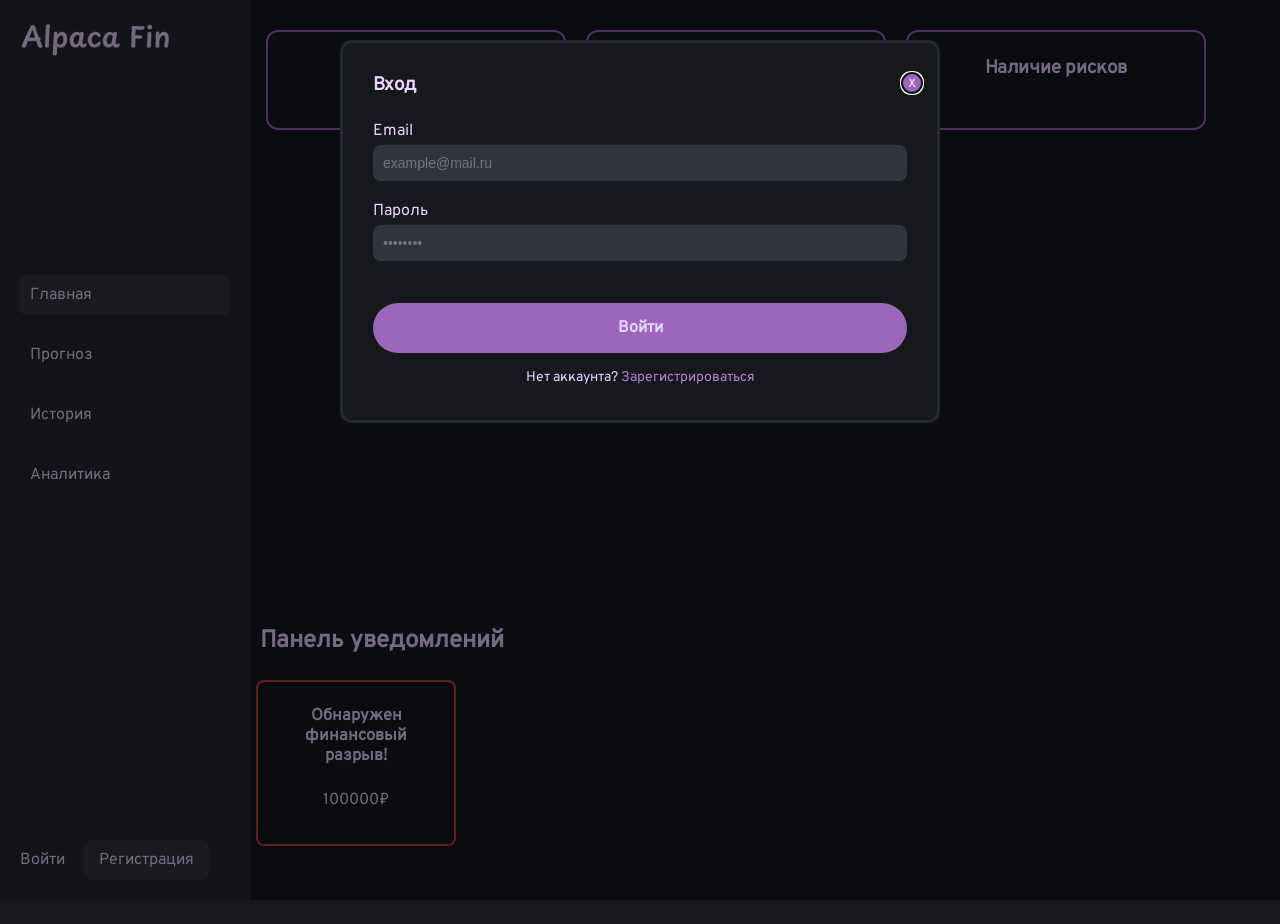
<file: frontend/index.html>
<!DOCTYPE html>
<html lang="ru">
<head>
    <meta charset="UTF-8">
    <meta name="viewport" content="width=device-width, initial-scale=1.0">
    <title>Сервис финансового прогнозирования для малого бизнеса</title>
    <link rel="stylesheet" href="css/style.css">
</head>
<body>
    <aside>
        <img src="./assets/images/logo.png">
        <ul style="margin-bottom: 100px;">
            <li style="background-color: var(--lightgray)";><a href="index.html">Главная</a></li>
            <li><a href="forecast.html">Прогноз</a></li>
            <li><a href="history.html">История</a></li>
            <li><a href="analytics.html">Аналитика</a></li>
        </ul>
        <div>
            <a href="#" id="openLogin">Войти</a>
            <a href="#" id="openRegister">Регистрация</a>
        </div>
    </aside>

    <section class="article">
        <div class="article-card">
            <div class="article-card-item">
                <h3>Текущий остаток</h3>
                <p></p>
            </div>
            <div class="article-card-item">
                <h3>Прогноз на 30 дней</h3>
                <p></p>
            </div>
            <div class="article-card-item">
                <h3>Наличие рисков</h3>
                <p></p>
            </div>
        </div>
    </section>

    <section class="article">
    <div style="position: relative; height: 400px; width: 100%;">
        <canvas id="dataChart"></canvas>
    </div>
    </section>

    <section class="article">
        <h2 class="title">Панель уведомлений</h2>
        <div class="article-notif">
            <div class="article-notif-item">
                <h3>Обнаружен финансовый разрыв!</h3>
                <div class="article-notif-item-list">
                    <p style="font-size: 16px; margin-bottom: 10px;">100000₽</p>
                </div>
            </div>
        </div>
        
    </section>

    <dialog id="LoginModal">
        <button class="article-close" id="closeLogin">x</button>
        <h3>Вход</h3>
        <div class="dialog-form">
            <div class="dialog-form-field">
                <p>Email</p>
                <input id="loginEmail" class="dialog-input-text" type="email" placeholder="example@mail.ru">
            </div>
            <div class="dialog-form-field">
                <p>Пароль</p>
                <input id="loginPassword" class="dialog-input-text" type="password" placeholder="••••••••">
            </div>
        </div>
        <button class="dialog-button" id="LoginBtn">Войти</button>
        <p style="text-align: center; margin-top: 16px; font-size: 14px;">
            Нет аккаунта?
            <a href="#" id="toRegister" style="color: var(--primary-hover); text-decoration: none;">Зарегистрироваться</a>
        </p>
    </dialog>
    <dialog id="RegisterModal">
        <button class="article-close" id="closeRegister">x</button>
        <h3>Регистрация</h3>
        <div class="dialog-form">
            <div class="dialog-form-field">
                <p>Email</p>
                <input id="registerEmail" class="dialog-input-text" type="email" placeholder="example@mail.ru">
            </div>
            <div class="dialog-form-field">
                <p>Пароль</p>
                <input id="registerPassword" class="dialog-input-text" type="password" placeholder="••••••••">
            </div>
            <div class="dialog-form-field">
                <p>Повторите пароль</p>
                <input id="registerPasswordRepeat" class="dialog-input-text" type="password" placeholder="••••••••">
            </div>
            <div class="dialog-form-field">
                <p>ИНН</p>
                <input id="registerINN" class="dialog-input-text" type="text" inputmode="numeric" maxlength="12" placeholder="1234567890">
            </div>
        </div>
        <button class="dialog-button" id="RegisterBtn">Зарегистрироваться</button>
        <p style="text-align: center; margin-top: 16px; font-size: 14px;">
            Уже есть аккаунт?
            <a href="#" id="toLogin" style="color: var(--primary-hover); text-decoration: none;">Войти</a>
        </p>
    </dialog>

    <script src="js/jquery-4.0.0.min.js"></script>
    <script src="js/chart.umd.js"></script>
    <script src="js/main.js"></script>
    <script src="js/app.js"></script>
</body>
</html>
</file>
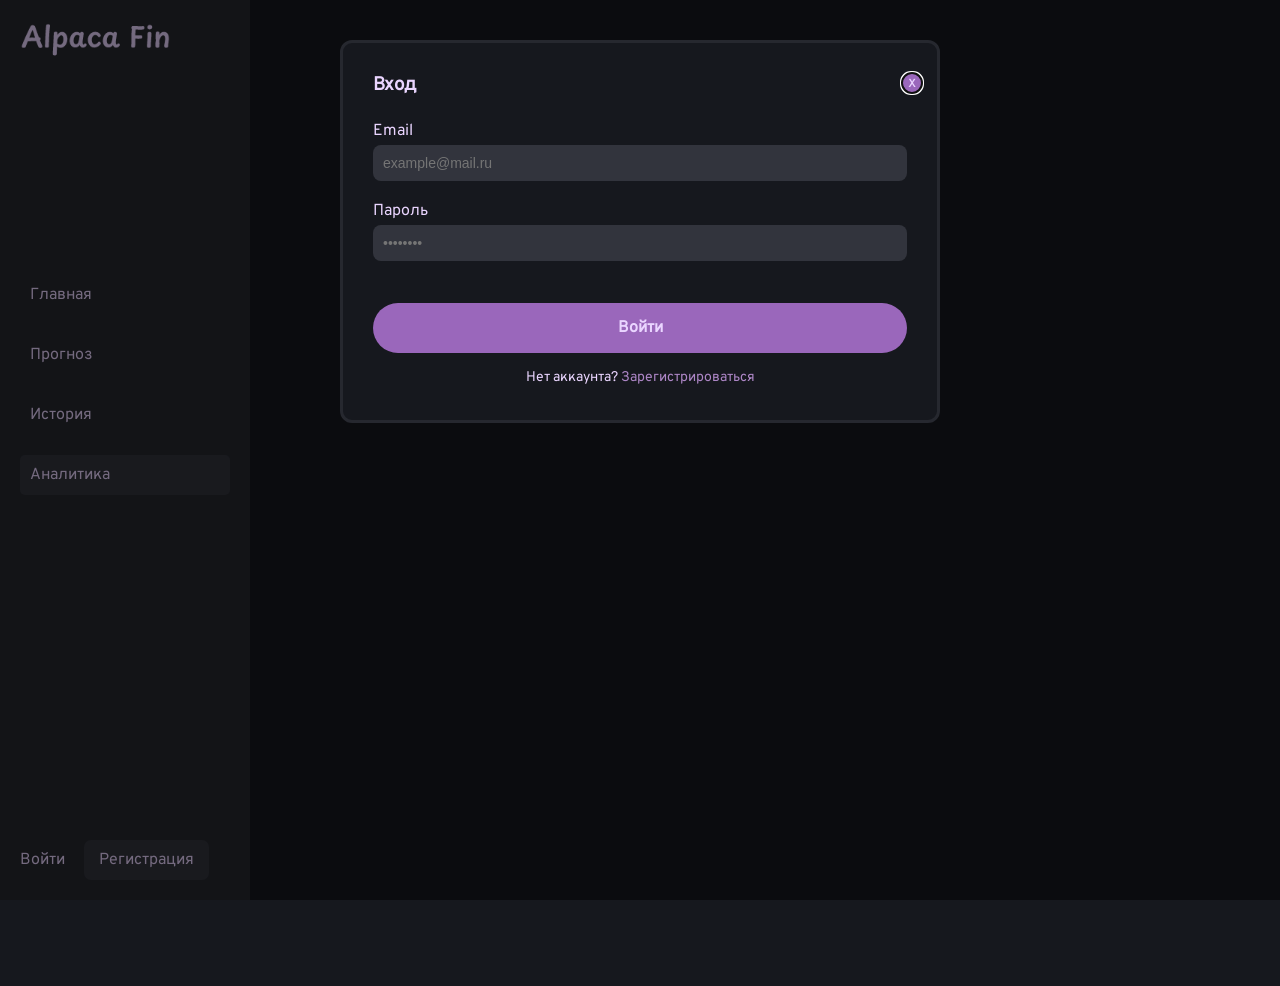
<file: frontend/analytics.html>
<!DOCTYPE html>
<html lang="ru">
<head>
    <meta charset="UTF-8">
    <meta name="viewport" content="width=device-width, initial-scale=1.0">
    <title>Сервис финансового прогнозирования для малого бизнеса</title>
    <link rel="stylesheet" href="css/style.css">
</head>
<body>
    <aside>
        <img src="./assets/images/logo.png">
        <ul style="margin-bottom: 100px;">
            <li><a href="index.html">Главная</a></li>
            <li><a href="forecast.html">Прогноз</a></li>
            <li><a href="history.html">История</a></li>
            <li style="background-color: var(--lightgray)";>
            <a href="analytics.html">Аналитика</a></li>
        </ul>
        <div>
            <a href="#" id="openLogin">Войти</a>
            <a href="#" id="openRegister">Регистрация</a>
        </div>
    </aside>

    <section class="article">
    <div style="position: relative; height: 400px; width: 100%;">
        <canvas id="pieChart" ></canvas>
    </div>
    <table class="chart-table">
            <tbody>
            </tbody>
        </table>
    </section>

    <section class="article">
        <div style="position: relative; height: 400px; width: 100%;">
            <canvas id="barChart"></canvas>
        </div>
    </section>

    <dialog id="LoginModal">
    <button class="article-close" id="closeLogin">x</button>
    <h3>Вход</h3>
    <div class="dialog-form">
        <div class="dialog-form-field">
            <p>Email</p>
            <input id="loginEmail" class="dialog-input-text" type="email" placeholder="example@mail.ru">
        </div>
        <div class="dialog-form-field">
            <p>Пароль</p>
            <input id="loginPassword" class="dialog-input-text" type="password" placeholder="••••••••">
        </div>
    </div>
    <button class="dialog-button" id="LoginBtn">Войти</button>
    <p style="text-align: center; margin-top: 16px; font-size: 14px;">
        Нет аккаунта?
        <a href="#" id="toRegister" style="color: var(--primary-hover); text-decoration: none;">Зарегистрироваться</a>
    </p>
</dialog>
<dialog id="RegisterModal">
    <button class="article-close" id="closeRegister">x</button>
    <h3>Регистрация</h3>
    <div class="dialog-form">
        <div class="dialog-form-field">
            <p>Email</p>
            <input id="registerEmail" class="dialog-input-text" type="email" placeholder="example@mail.ru">
        </div>
        <div class="dialog-form-field">
            <p>Пароль</p>
            <input id="registerPassword" class="dialog-input-text" type="password" placeholder="••••••••">
        </div>
        <div class="dialog-form-field">
            <p>Повторите пароль</p>
            <input id="registerPasswordRepeat" class="dialog-input-text" type="password" placeholder="••••••••">
        </div>
        <div class="dialog-form-field">
            <p>ИНН</p>
            <input id="registerINN" class="dialog-input-text" type="text" inputmode="numeric" maxlength="12" placeholder="1234567890">
        </div>
    </div>
    <button class="dialog-button" id="RegisterBtn">Зарегистрироваться</button>
    <p style="text-align: center; margin-top: 16px; font-size: 14px;">
        Уже есть аккаунт?
        <a href="#" id="toLogin" style="color: var(--primary-hover); text-decoration: none;">Войти</a>
    </p>
</dialog>
    
    <script src="js/jquery-4.0.0.min.js"></script>
    <script src="js/chart.umd.js"></script>
    <script src="js/main.js"></script>
    <script src="js/app.js"></script>
</body>
</html>
</file>
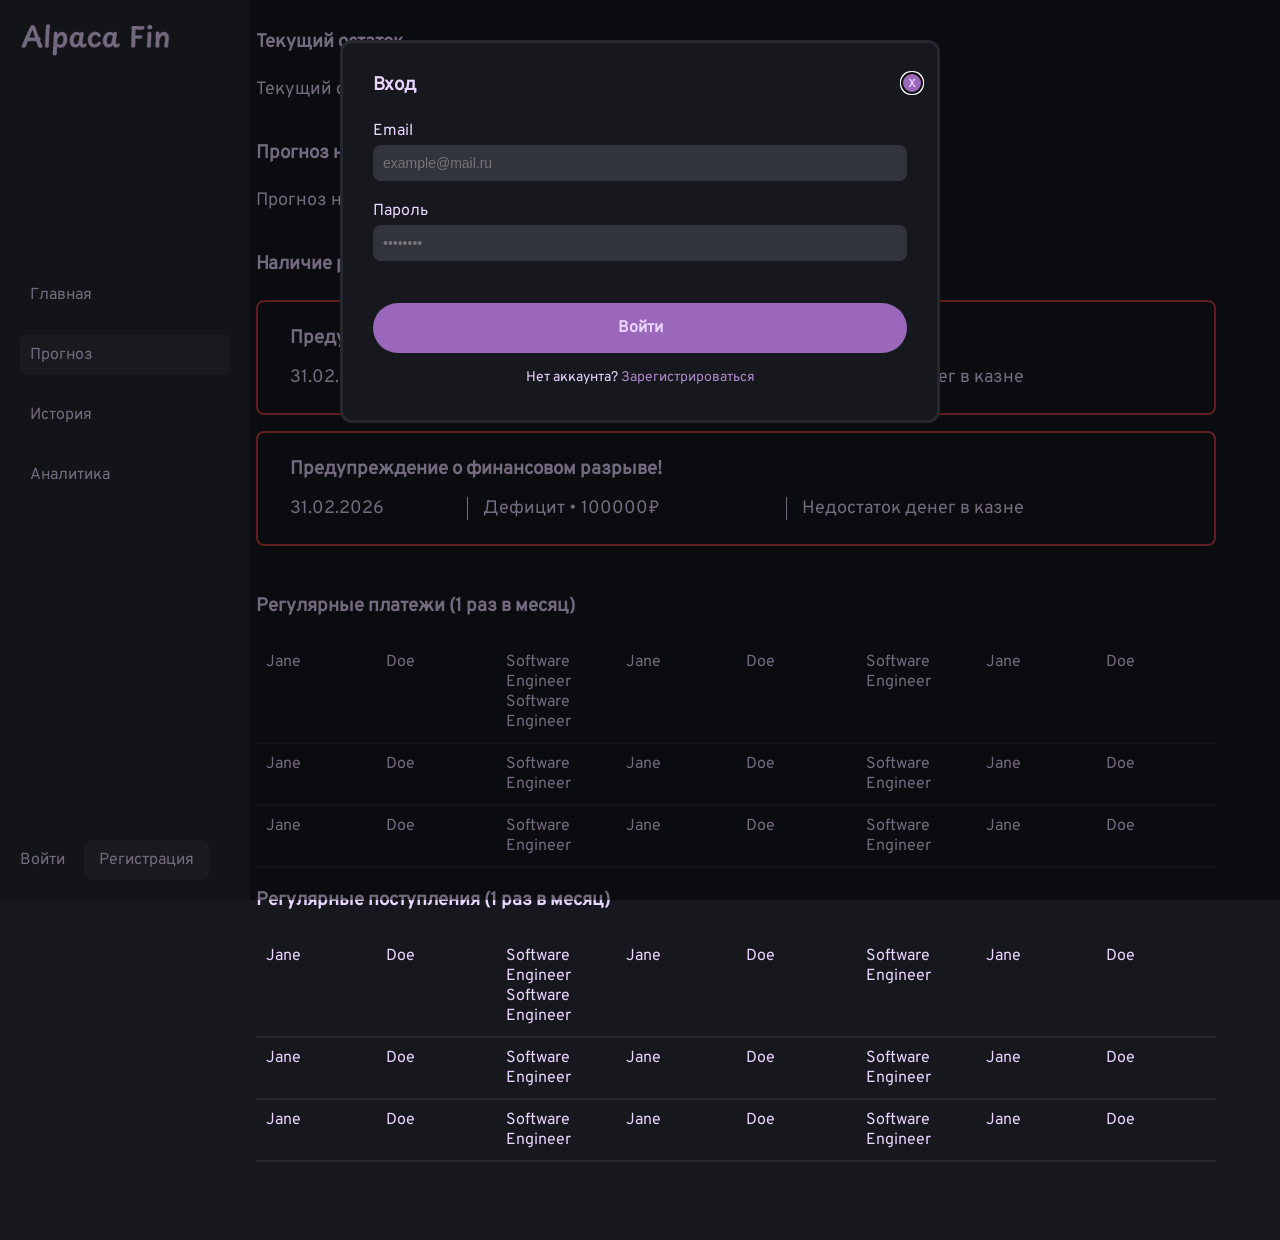
<file: frontend/forecast.html>
<!DOCTYPE html>
<html lang="ru">
<head>
    <meta charset="UTF-8">
    <meta name="viewport" content="width=device-width, initial-scale=1.0">
    <title>Сервис финансового прогнозирования для малого бизнеса</title>
    <link rel="stylesheet" href="css/style.css">
</head>
<body>
    <aside>
        <img src="./assets/images/logo.png">
        <ul style="margin-bottom: 100px;">
            <li><a href="index.html">Главная</a></li>
            <li style="background-color: var(--lightgray)";><a href="forecast.html">Прогноз</a></li>
            <li><a href="history.html">История</a></li>
            <li><a href="analytics.html">Аналитика</a></li>
        </ul>
        <div>
            <a href="#" id="openLogin">Войти</a>
            <a href="#" id="openRegister">Регистрация</a>
        </div>
    </aside>
    
    <section class="article">
        <div class="article-forecast">
            <h3>Текущий остаток</h3>
            <div class="article-forecast-item">
                <p>Текущий остаток средств</p>
            </div>
        </div>
        <div class="article-forecast">
            <h3>Прогноз на 30 дней</h3>
            <div class="article-forecast-item">
                <p>Прогноз на 30 дней</p>
            </div>
        </div>
        <div class="article-forecast">
            <h3>Наличие рисков</h3>
            <div class="article-line-item">
                <h3>Предупреждение о финансовом разрыве!</h3>
                <div class="article-line-item-list">
                    <p style="flex: 1;">31.02.2026</p>
                    <p style="flex: 2;">Дефицит • 100000₽</p>
                    <p style="flex: 3;">Недостаток денег в казне</p>
                </div>
            </div>
            <div class="article-line-item">
                <h3>Предупреждение о финансовом разрыве!</h3>
                <div class="article-line-item-list">
                    <p style="flex: 1;">31.02.2026</p>
                    <p style="flex: 2;">Дефицит • 100000₽</p>
                    <p style="flex: 3;">Недостаток денег в казне</p>
                </div>
            </div>
        </div>
    </section>

    <section class="article">
        <div class="article-list">
            <h3>Регулярные платежи (1 раз в месяц)</h3>
            <div class="article-list-item">
                <table class="article-regular">
                <tr>
                    <td>Jane</td>
                    <td>Doe</td>
                    <td>Software Engineer Software Engineer</td>
                    <td>Jane</td>
                    <td>Doe</td>
                    <td>Software Engineer</td>
                    <td>Jane</td>
                    <td>Doe</td>
                </tr>
                <tr>
                    <td>Jane</td>
                    <td>Doe</td>
                    <td>Software Engineer</td>
                    <td>Jane</td>
                    <td>Doe</td>
                    <td>Software Engineer</td>
                    <td>Jane</td>
                    <td>Doe</td>
                </tr>
                <tr>
                    <td>Jane</td>
                    <td>Doe</td>
                    <td>Software Engineer</td>
                    <td>Jane</td>
                    <td>Doe</td>
                    <td>Software Engineer</td>
                    <td>Jane</td>
                    <td>Doe</td>
                </tr>
        </table>
            </div>
        </div>
        <div class="article-list">
            <h3>Регулярные поступления (1 раз в месяц)</h3>
            <div class="article-list-item">
                <table class="article-regular">
                <tr>
                    <td>Jane</td>
                    <td>Doe</td>
                    <td>Software Engineer Software Engineer</td>
                    <td>Jane</td>
                    <td>Doe</td>
                    <td>Software Engineer</td>
                    <td>Jane</td>
                    <td>Doe</td>
                </tr>
                <tr>
                    <td>Jane</td>
                    <td>Doe</td>
                    <td>Software Engineer</td>
                    <td>Jane</td>
                    <td>Doe</td>
                    <td>Software Engineer</td>
                    <td>Jane</td>
                    <td>Doe</td>
                </tr>
                <tr>
                    <td>Jane</td>
                    <td>Doe</td>
                    <td>Software Engineer</td>
                    <td>Jane</td>
                    <td>Doe</td>
                    <td>Software Engineer</td>
                    <td>Jane</td>
                    <td>Doe</td>
                </tr>
        </table>
            </div>
        </div>
    </section>

    <dialog id="LoginModal">
    <button class="article-close" id="closeLogin">x</button>
    <h3>Вход</h3>
    <div class="dialog-form">
        <div class="dialog-form-field">
            <p>Email</p>
            <input id="loginEmail" class="dialog-input-text" type="email" placeholder="example@mail.ru">
        </div>
        <div class="dialog-form-field">
            <p>Пароль</p>
            <input id="loginPassword" class="dialog-input-text" type="password" placeholder="••••••••">
        </div>
    </div>
    <button class="dialog-button" id="LoginBtn">Войти</button>
    <p style="text-align: center; margin-top: 16px; font-size: 14px;">
        Нет аккаунта?
        <a href="#" id="toRegister" style="color: var(--primary-hover); text-decoration: none;">Зарегистрироваться</a>
    </p>
</dialog>
<dialog id="RegisterModal">
    <button class="article-close" id="closeRegister">x</button>
    <h3>Регистрация</h3>
    <div class="dialog-form">
        <div class="dialog-form-field">
            <p>Email</p>
            <input id="registerEmail" class="dialog-input-text" type="email" placeholder="example@mail.ru">
        </div>
        <div class="dialog-form-field">
            <p>Пароль</p>
            <input id="registerPassword" class="dialog-input-text" type="password" placeholder="••••••••">
        </div>
        <div class="dialog-form-field">
            <p>Повторите пароль</p>
            <input id="registerPasswordRepeat" class="dialog-input-text" type="password" placeholder="••••••••">
        </div>
        <div class="dialog-form-field">
            <p>ИНН</p>
            <input id="registerINN" class="dialog-input-text" type="text" inputmode="numeric" maxlength="12" placeholder="1234567890">
        </div>
    </div>
    <button class="dialog-button" id="RegisterBtn">Зарегистрироваться</button>
    <p style="text-align: center; margin-top: 16px; font-size: 14px;">
        Уже есть аккаунт?
        <a href="#" id="toLogin" style="color: var(--primary-hover); text-decoration: none;">Войти</a>
    </p>
</dialog>
    
    <script src="js/jquery-4.0.0.min.js"></script>
    <script src="js/chart.umd.js"></script>
    <script src="js/main.js"></script>
    <script src="js/app.js"></script>
</body>
</html>
</file>
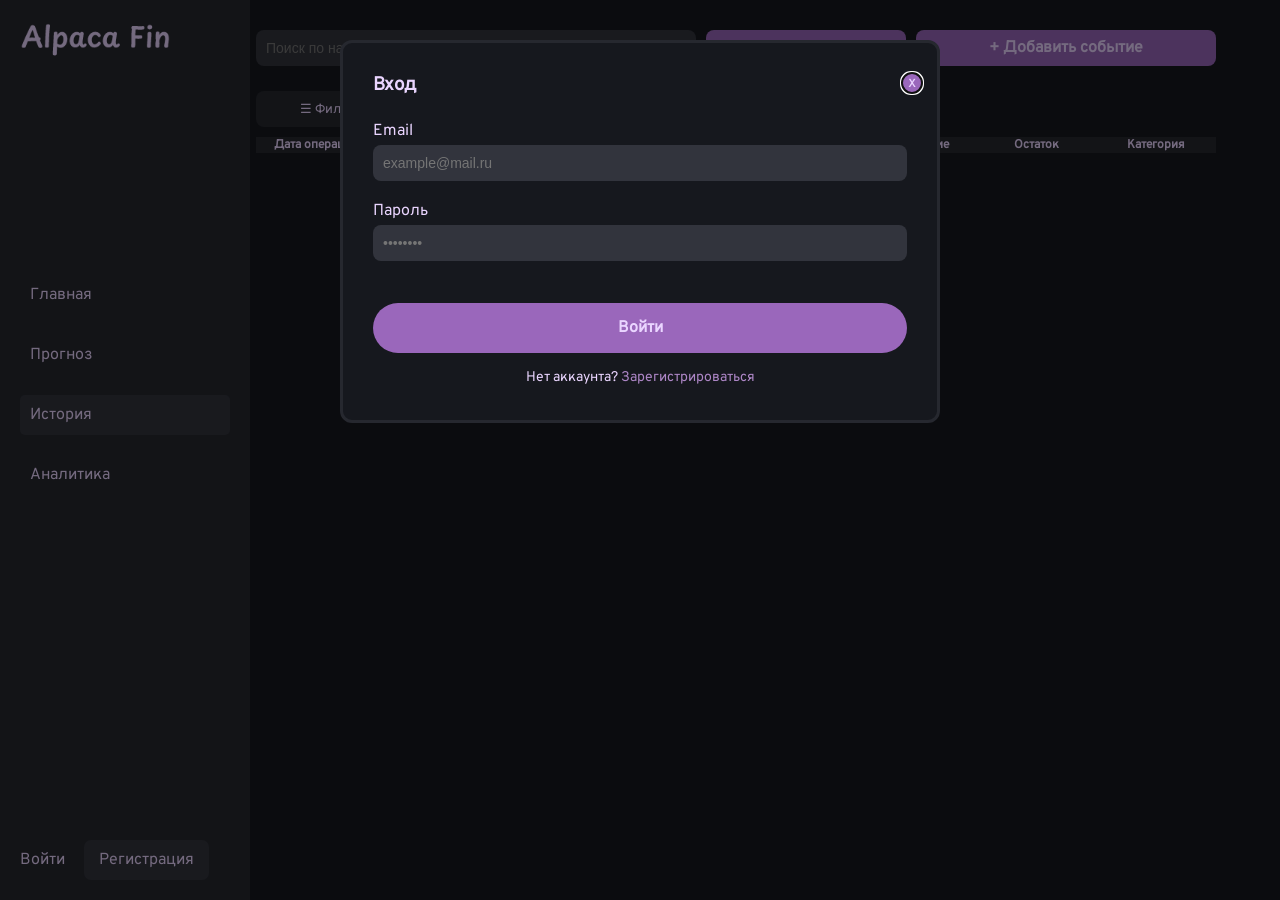
<file: frontend/history.html>
<!DOCTYPE html>
<html lang="ru">
<head>
    <meta charset="UTF-8">
    <meta name="viewport" content="width=device-width, initial-scale=1.0">
    <title>Сервис финансового прогнозирования для малого бизнеса</title>
    <link rel="stylesheet" href="css/style.css">
</head>
<body>
    <aside>
        <img src="./assets/images/logo.png">
        <ul style="margin-bottom: 100px;">
            <li><a href="index.html">Главная</a></li>
            <li><a href="forecast.html">Прогноз</a></li>
            <li style="background-color: var(--lightgray)";><a href="history.html">История</a></li>
            <li><a href="analytics.html">Аналитика</a></li>
        </ul>
        <div>
            <a href="#" id="openLogin">Войти</a>
            <a href="#" id="openRegister">Регистрация</a>
        </div>
    </aside>

    <section class="article" style="display: flex; justify-content: space-between; margin-bottom: 25px; gap: 10px;">
        <input class="article-search" placeholder="Поиск по названию...">
        <div style="display: flex; gap: 10px;">
            <input type="file" id="csvFile" accept=".csv" style="display: none;">
            <button class="article-button" id="uploadCsvBtn" style="width: 200px;">Импортировать CSV</button>
            <button class="article-button" id="openAddEvent">+ Добавить событие</button>
        </div>
    </section>

    <section class="article">
        <button class="filter-button" style="margin-bottom: 10px;" id="openFilterTab">☰ Фильтр</button>
        <table class="article-history">
            <thead>
                <tr>
                    <th>Дата операции</th>
                    <th>Стоимость</th>
                    <th>Направление</th>
                    <th>Контрибутор</th>
                    <th>ИНН</th>
                    <th>Назначение</th>
                    <th>Остаток</th>
                    <th>Категория</th>
                    <th style="width:0;"></th>
                </tr>
            </thead>
            <tbody>
            </tbody>
        </table>
    </section>

    <dialog id="AddEvent">
        <button class="article-close" id="closeAddEvent">x</button>
        <h3>Добавить новое событие</h3>
        <div class="dialog-form">
            <div class="dialog-form-field">
                <p>Название</p>
                <input id="name" class="dialog-input-text" placeholder="Блаблабла"></input>
            </div>
            <div class="dialog-form-field">
                <p>Тип</p>
                <div class="dialog-list">
                    <label class="dialog-radio">
                    <input id="type-down" value="\/ Отток" type="radio" name="type" class="dialog-input-button" checked>
                    <span>\/ Отток</span>
                    </label>
                    <label class="dialog-radio">
                    <input id="type-up" value="/\ Приток" type="radio" name="type" class="dialog-input-button">
                    <span>/\ Приток</span>
                    </label>
                </div>
            </div>
            <div class="dialog-form-field">
                <p>Сумма</p>
                <input id="amount" class="dialog-input-text" placeholder="0 ₽"></input>
            </div>
            <div class="dialog-form-field">
                <p>Дата транзакции</p>
                <input id="eventDate" class="dialog-input-text" type="date"></input>
            </div>
            <div class="dialog-form-field">
                <p>Периодичность</p>
                <div class="dialog-list">
                    <label class="dialog-radio">
                    <input id="period-one" value="Единоразовый" type="radio" name="period" class="dialog-input-button" checked>
                    <span>Единоразовый</span>
                    </label>
                    <label class="dialog-radio">
                    <input id="period-month" value="Ежемесячный" type="radio" name="period" class="dialog-input-button">
                    <span>Ежемесячный</span>
                    </label>
                </div>
            </div>
        </div>
        <button class="dialog-button" id="AddEventBtn">Подтвердить</button>
    </dialog>

    <dialog id="FilterTab">
        <button class="dialog-button" id="addFilter">Подтвердить</button>
    </dialog>

    <dialog id="LoginModal">
    <button class="article-close" id="closeLogin">x</button>
    <h3>Вход</h3>
    <div class="dialog-form">
        <div class="dialog-form-field">
            <p>Email</p>
            <input id="loginEmail" class="dialog-input-text" type="email" placeholder="example@mail.ru">
        </div>
        <div class="dialog-form-field">
            <p>Пароль</p>
            <input id="loginPassword" class="dialog-input-text" type="password" placeholder="••••••••">
        </div>
    </div>
    <button class="dialog-button" id="LoginBtn">Войти</button>
    <p style="text-align: center; margin-top: 16px; font-size: 14px;">
        Нет аккаунта?
        <a href="#" id="toRegister" style="color: var(--primary-hover); text-decoration: none;">Зарегистрироваться</a>
    </p>
</dialog>
<dialog id="RegisterModal">
    <button class="article-close" id="closeRegister">x</button>
    <h3>Регистрация</h3>
    <div class="dialog-form">
        <div class="dialog-form-field">
            <p>Email</p>
            <input id="registerEmail" class="dialog-input-text" type="email" placeholder="example@mail.ru">
        </div>
        <div class="dialog-form-field">
            <p>Пароль</p>
            <input id="registerPassword" class="dialog-input-text" type="password" placeholder="••••••••">
        </div>
        <div class="dialog-form-field">
            <p>Повторите пароль</p>
            <input id="registerPasswordRepeat" class="dialog-input-text" type="password" placeholder="••••••••">
        </div>
        <div class="dialog-form-field">
            <p>ИНН</p>
            <input id="registerINN" class="dialog-input-text" type="text" inputmode="numeric" maxlength="12" placeholder="1234567890">
        </div>
    </div>
    <button class="dialog-button" id="RegisterBtn">Зарегистрироваться</button>
    <p style="text-align: center; margin-top: 16px; font-size: 14px;">
        Уже есть аккаунт?
        <a href="#" id="toLogin" style="color: var(--primary-hover); text-decoration: none;">Войти</a>
    </p>
</dialog>

    <script src="js/jquery-4.0.0.min.js"></script>
    <script src="js/chart.umd.js"></script>
    <script src="js/main.js"></script>
    <script src="js/app.js"></script>
</html>
</file>
<file: frontend/css/style.css>
@font-face {
  font-family: 'Overpass';
  src: url('../assets/fonts/Overpass-VariableFont_wght.ttf') format('truetype');
  font-weight: 400;
  font-style: normal;
}

@font-face {
  font-family: 'Overpass';
  src: url('../assets/fonts/Overpass-Italic-VariableFont_wght.ttf') format('truetype');
  font-weight: 400;
  font-style: italic;
}

:root {
    --primary-color: rgb(154, 103, 187);
    --primary-hover: rgb(173, 134, 198);
    --secondary-color: rgb(196, 137, 255);
    --white: rgb(234, 213, 255);
    --black: rgb(22, 24, 30);
    --gray: rgb(38, 40, 47);
    --darkgray: rgb(31, 32, 38);
    --lightgray: rgb(50, 52, 61);
    --red: rgb(196, 60, 64);
  }
* {
  color: var(--white);
  box-sizing: border-box;
  margin: 0;
  padding: 0;
}
body {
  background-color: var(--black);
  padding: 30px 0;
  font-family: 'Overpass';
}
section {
  margin-bottom: 48px;
}
p {
  font-size: 18px;
  text-align: justify;
  word-break: break-word;
  -webkit-hyphens: auto;
  -ms-hyphens: auto;
  hyphens: auto; 
}
.title {
  text-indent: 4px;
}
/* Боковая панель */
aside {
  width: 250px;
  height: 100%;
  position: fixed;
  top: 0;
  left: 0;
  background-color: var(--gray);
  padding: 20px;
  overflow-x: hidden;
  z-index: 1000;
  display: flex;
  flex-direction: column;
  justify-content: space-between;
}
aside ul {
  list-style-type: none;
}
aside li {
  border-radius: 5px;
  padding: 10px;
  margin-bottom: 20px;
}
aside a {
  text-decoration: none;
}
aside img{
  width: 150px;
}
.auth-switch {
  text-align: center;
  margin-top: 16px;
  font-size: 14px;
}
.auth-switch a {
  color: var(--primary-hover);
  text-decoration: none;
}
.auth-switch a:hover {
  text-decoration: underline;
}
#openRegister {
  margin-top: 8px;
  margin-left: 15px;
  display: inline-block;
  background-color: var(--lightgray);
  padding: 10px 15px;
  border-radius: 7px;
  transition: background-color 0.05s ease;
}
#openRegister:hover {
  background-color: rgb(43, 45, 52);
  transition: background-color 0.05s ease;
  color: rgb(198, 179, 218);
}
/* Кнопка */
.article-button {
  font-family: 'Overpass';
  border: 0;
  border-radius: 8px;
  background-color: var(--primary-color);
  height: 36px;
  width: 300px;
  font-size: 16px;
  font-weight: bold;
  transition: background-color 0.05s ease;
}
.article-button:hover, .article-button:active {
  transition: background-color 0.05s ease;
  background-color: var(--primary-hover);
}
.article-close {
  font-family: 'Overpass';
  border: 0;
  border-radius: 10px;
  background-color: var(--primary-color);
  height: 20px;
  width: 20px;
  font-size: 16px;
  transition: background-color 0.05s ease;
  position: absolute;
  right: 15px;
}
.article-close:hover, .article-close:active {
  transition: background-color 0.05s ease;
  background-color: var(--primary-hover);
}
/* Чарты */
.article canvas {
    max-width: 100%;
    height: 400px !important;
}
.chart-table {
    width: 100%;
    border-collapse: collapse;
    margin-top: 30px;
    font-family: 'Overpass';
    font-size: 16px;
}
.chart-table td {
  background-color: var(--gray);
  padding: 15px 20px;
}
/* Блоки */
.article {
  margin-left: 20%;
  width: 75%;
  /*border: 1px solid var(--white);*/
}
.article-text {
  box-sizing: border-box;
  padding: 24px 32px;
}
h1, h2, h3, h4, h5, h6 {
  margin-bottom: 20px;
}
/* Карточки */
.article-card {
  box-sizing: border-box;
  max-width: 100%;
  margin-inline: auto;
  display: flex;
  flex-direction: row;
  justify-content: space-around;
}
.article-card p {
  text-align: center;
  font-size: 16px;
}
.article-card-item {
  display: flex;
  flex-direction: column;
  align-items: center;
  box-sizing: border-box;
  width: 300px;
  padding: 24px 32px;
  border: 2px solid var(--primary-color);
  border-radius: 12px;
}
/* Карточки панель уведомлений */
.article-notif {
  font-size: 14px;
  box-sizing: border-box;
  max-width: 100%;
  margin-inline: auto;
  display: flex;
  flex-direction: row;
  gap: 20px;
}
.article-notif-item h3 {
  text-align: center;
}
.article-notif p {
  text-align: center;
  font-size: 14px;
}
.article-notif-item {
  display: flex;
  flex-direction: column;
  align-items: center;
  box-sizing: border-box;
  width: 200px;
  padding: 24px 32px;
  border: 2px solid var(--red);
  border-radius: 8px;
}
/* Карточки длинные */
.article-line {
  box-sizing: border-box;
  max-width: 100%;
  margin-inline: auto;
  display: flex;
  flex-direction: column;
  gap: 15px;
}
.article-line-item {
  display: flex;
  flex-direction: column;
  box-sizing: border-box;
  padding: 24px 32px;
  border: 2px solid var(--red);
  border-radius: 8px;
  margin-bottom: 16px;
}
.article-line-item h3 {
  margin-bottom: 16px;
}
.article-line-item-list {
  display: flex;
  flex-direction: row;
  align-items: center;
  gap: 50px;
}
.article-line-item-list p + p {
  border-left: 1px solid var(--white);
  padding-left: 15px;
}
/* История */
.article-search {
  font-size: 14px;
  border: 0;
  border-radius: 8px;
  height: 36px;
  width: 50%;
  background-color: var(--lightgray);
  padding-left: 10px;
}
.filter-button {
  font-family: 'Overpass';
  border: 0;
  border-radius: 8px;
  background-color: var(--gray);
  height: 36px;
  width: 150px;
  transition: background-color 0.05s ease;
}
.filter-button:hover, .filter-button:active {
  transition: background-color 0.05s ease;
  background-color: var(--lightgray);
}
.article-history {
  font-size: 12px;
  border-collapse: collapse;
  width: 100%;
  word-break: break-word;
  -webkit-hyphens: auto;
  -ms-hyphens: auto;
  hyphens: auto; 
}
.article-history thead {
  background-color: var(--gray);
}
.article-history th {
  width: 100px;
}
.article-history td {
  border: 1px solid var(--gray);
}
.article-history td:last-child {
  width: 40px;
  text-align: center;
  padding: 4px;
}

.row-delete {
  font-family: 'Overpass';
  border: 0;
  border-radius: 6px;
  background-color: var(--red);
  color: var(--white);
  width: 24px;
  height: 24px;
  font-size: 14px;
  line-height: 1;
  cursor: pointer;
  transition: background-color 0.05s ease;
}
.row-delete:hover,
.row-delete:active {
  background-color: rgb(220, 80, 84);
}
/* Регулярные поступления и платежи */
.article-regular td {
  width: 100px;
  text-align: left;
  vertical-align: top;
  border-bottom: 2px solid var(--gray);
  padding: 10px;
}
.article-regular {
  font-size: 16px;
  border-collapse: collapse;
  width: 100%;
  word-break: break-word;
  -webkit-hyphens: auto;
  -ms-hyphens: auto;
  hyphens: auto;
  margin-bottom: 20px;
}
.article-forecast {
  margin-bottom: 40px;
}
/* Модальное окно */
dialog {
  position: relative;
  width: 600px;
  background-color: var(--black);
  margin-top: 40px;
  margin-inline: auto;
  padding: 30px;
  border: 3px solid var(--gray);
  border-radius: 12px;
}
dialog p {
  margin-bottom: 4px;
  font-size: 16px;
}
.dialog-input-text {
  font-size: 14px;
  border: 0;
  border-radius: 8px;
  height: 36px;
  width: 100%;
  background-color: var(--lightgray);
  padding-left: 10px;
}
.dialog-input-text:active, .dialog-input-text:focus {
  border: 0;
}
.dialog-list {
  display: flex;
  flex-direction: row;
  justify-content: space-between;
  gap: 32px;
}

.dialog-radio {
  display: flex;
  align-items: center;
  justify-content: center;
  flex: 1;
  cursor: pointer;
  border-radius: 8px;
  height: 36px;
  background-color: var(--gray);
  font-size: 14px;
  transition: background-color 0.05s ease;
  overflow: hidden;
}

.dialog-radio:hover {
  background-color: var(--darkgray);
}

.dialog-input-button {
  appearance: none;
  -webkit-appearance: none;
  position: absolute;
  opacity: 0;
  width: 0;
  height: 0;
  pointer-events: none;
}

.dialog-radio:has(.dialog-input-button:checked) {
  background-color: var(--darkgray);
}

.dialog-radio span {
  display: block;
  width: 100%;
  text-align: center;
  pointer-events: none;
}

dialog::backdrop {
  background: rgba(0, 0, 0, 0.5);
}
.dialog-button {
  font-family: 'Overpass';
  border: 0;
  border-radius: 25px;
  background-color: var(--primary-color);
  height: 50px;
  width: 100%;
  font-size: 16px;
  font-weight: bold;
  transition: background-color 0.05s ease;
  margin-top: 42px;
}
.dialog-button:hover, .dialog-button:active {
  transition: background-color 0.05s ease;
  background-color: var(--primary-hover);
}
.dialog-form {
  display: flex;
  flex-direction: column;
  gap: 20px;
}
/* Герой */
.hero {
    position: relative;
    height: 30vh;
    min-height: 500px;
    overflow: hidden;
}

.hero-slider {
    position: relative;
    height: 100%;
    width: 100%;
}

.slide {
  position: absolute;
  inset: 0;
  overflow: hidden;
}

.slide-content {
    position: relative;
    z-index: 2;
    display: flex;
    flex-direction: column;
    align-items: center;
    justify-content: center;
    height: 100%;
    text-align: center;
    color: var(--white);
    padding: 0 20px;
    pointer-events: none;
}

.slide h1 {
    font-size: 3.5rem;
    margin-bottom: 20px;
}

.slide p {
    font-size: 1.2rem;
    margin-bottom: 30px;
}

.parallax-bg {
    position: absolute;
    inset: -10%;
    background-size: cover;
    background-position: center;
    background-repeat: no-repeat;
    transition: transform .1s ease-out;
    will-change: transform; /*избавляет от рывков*/
    z-index: 1;
}

/* Профиль */
.profile {
  width: 100%;
  background-color: var(--secondary-color);
}
.profile-info {
  box-sizing: border-box;
  width: 1000px;
  max-width: 100%;
  margin-inline: auto;
  padding: 24px 32px;
  border: 3px solid var(--primary-color);
  border-radius: 20px;
}
.profile-info h1, h2, h3, h4, h5, h6 {
  margin-bottom: 24px;
}
.profile-info p {
  text-align: justify;
  text-indent: 24px;
  word-break: break-word;
  -webkit-hyphens: auto;
  -ms-hyphens: auto;
  hyphens: auto; 
}
</file>
